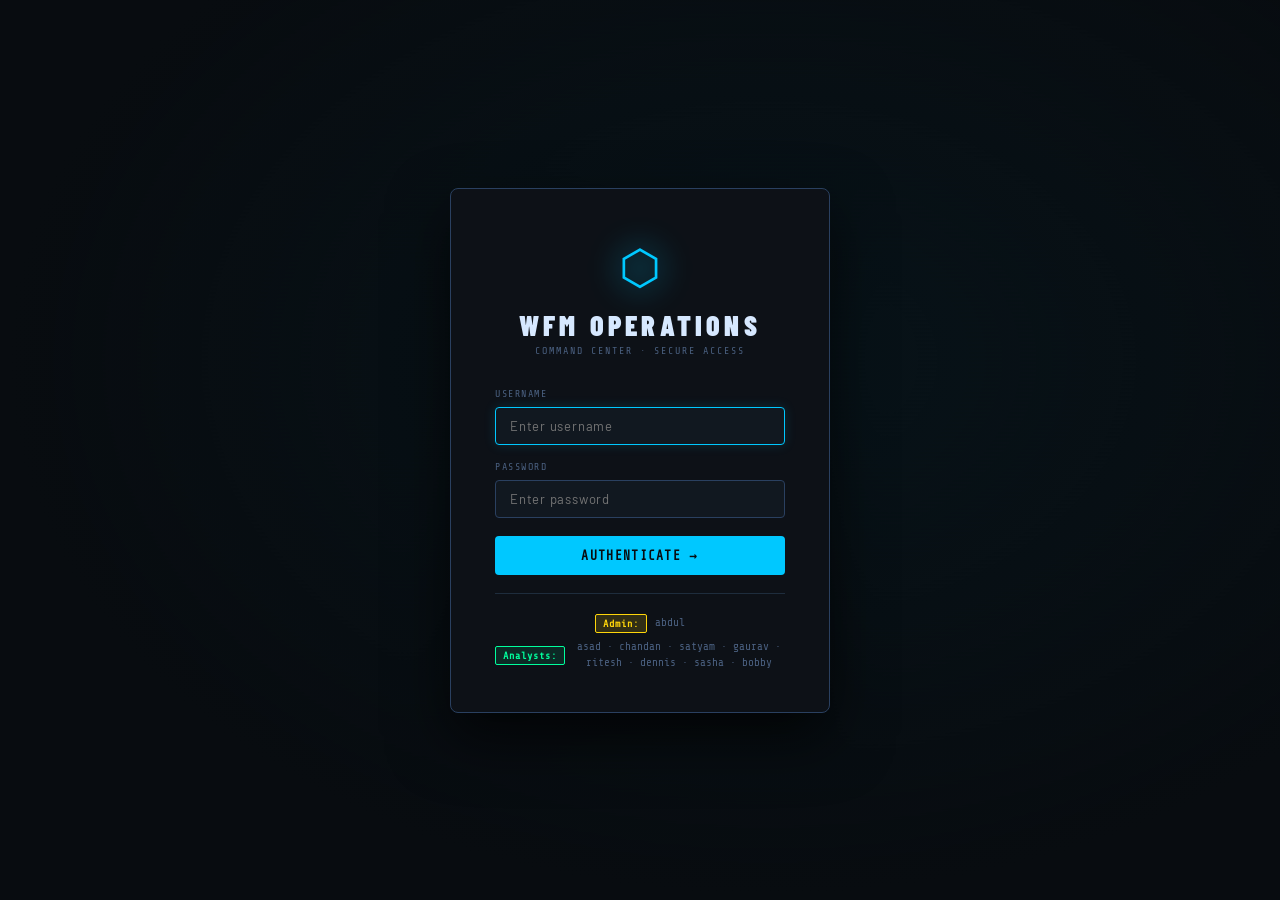
<file: index.html>
<!DOCTYPE html>
<html lang="en" itemscope itemtype="https://schema.org/SoftwareApplication">
<head>
  <meta name="google-site-verification" content="dr-YeXP3S-0kgYCi3i8Mf7AAK6ZhLY5bWjaZk9FcdHk" />
  <meta name="google-site-verification" content="xBdSh16zd_L6N-CdYJQRCap0vq03eIj-KZHkD684Od0" />
  <meta charset="UTF-8" />
  <meta name="viewport" content="width=device-width, initial-scale=1.0" />
  <meta http-equiv="X-UA-Compatible" content="IE=edge" />
  <title>WFM Operations Command Center | Real-Time Workforce Management Dashboard</title>
  <meta name="description" content="WFM Operations Command Center — real-time workforce management for call centers. Automates CII reports, staffing schedules, break allocation and analyst task assignment with an intelligent WFM engine." />
  <meta name="author" content="WFM Operations Team" />
  <meta name="theme-color" content="#080c10" />
  <link rel="preconnect" href="https://fonts.googleapis.com" />
  <link rel="preconnect" href="https://fonts.gstatic.com" crossorigin />
  <link href="https://fonts.googleapis.com/css2?family=Share+Tech+Mono&family=Barlow:wght@300;400;500;600;700;900&family=Barlow+Condensed:wght@400;600;700;900&display=swap" rel="stylesheet" />
  <link rel="stylesheet" href="styles.css" />
</head>
<body>

  <!-- ======================== LOGIN SCREEN ======================== -->
  <div id="login-screen" class="login-screen">
    <div class="login-box">
      <div class="login-logo">⬡</div>
      <div class="login-title">WFM OPERATIONS</div>
      <div class="login-subtitle">COMMAND CENTER · SECURE ACCESS</div>
      <div class="login-fields">
        <div class="login-field-group">
          <label class="login-label">USERNAME</label>
          <input type="text" id="username" class="login-input" placeholder="Enter username" autocomplete="username" />
        </div>
        <div class="login-field-group">
          <label class="login-label">PASSWORD</label>
          <input type="password" id="password" class="login-input" placeholder="Enter password"
            autocomplete="current-password" onkeydown="if(event.key==='Enter')loginFromForm()" />
        </div>
        <div id="login-error" class="login-error hidden">⚠ Invalid credentials. Try again.</div>
        <button class="login-btn" onclick="loginFromForm()">AUTHENTICATE →</button>
      </div>
      <div class="login-hint">
        <span class="login-hint-row"><span class="login-hint-role admin-role">Admin:</span> abdul</span>
        <span class="login-hint-row"><span class="login-hint-role analyst-role">Analysts:</span> asad · chandan · satyam · gaurav · ritesh · dennis · sasha · bobby</span>
      </div>
    </div>
  </div>

  <!-- ======================== MAIN APP ======================== -->
  <div id="app-shell" class="hidden">

    <!-- HEADER -->
    <header class="header" role="banner">
      <div class="header-left">
        <div class="logo-mark" aria-hidden="true">⬡</div>
        <div class="header-titles">
          <h1 class="main-title">WFM OPERATIONS</h1>
          <span class="sub-title">COMMAND CENTER · LIVE FLOOR MONITOR</span>
        </div>
      </div>
      <div class="header-center">
        <div class="live-badge" role="status"><span class="live-dot"></span>LIVE</div>
        <div class="clock-block">
          <div id="live-clock" class="live-clock">--:--:--</div>
          <div id="live-date" class="live-date">---</div>
        </div>
      </div>
      <div class="header-right">
        <div class="shift-indicator">
          <span class="shift-label">SHIFT ZONE</span>
          <span id="shift-zone-value" class="shift-zone-value">--</span>
        </div>
        <div class="user-badge" id="user-badge">
          <span class="user-badge-name" id="user-badge-name">--</span>
          <span class="user-badge-role" id="user-badge-role">--</span>
        </div>
        <button class="btn-mgr admin-only" onclick="openAnalystManager()">⚙ ANALYSTS</button>
        <button class="btn-refresh" onclick="refreshAll()">↺ REFRESH</button>
        <button class="btn-logout" onclick="doLogout()">⏻ LOGOUT</button>
      </div>
    </header>

    <!-- WEEKEND BANNER -->
    <div id="weekend-banner" class="weekend-banner hidden" role="alert">
      <span>⚡ WEEKEND MODE ACTIVE</span>
      <span id="weekend-mode-text"></span>
    </div>

    <!-- NAV TABS -->
    <nav class="nav-tabs" role="navigation" aria-label="Dashboard sections">
      <button class="tab-btn active" onclick="showTab('dashboard')">📊 Dashboard</button>
      <button class="tab-btn" onclick="showTab('schedule')">📋 Schedule</button>
      <button class="tab-btn admin-only" onclick="showTab('pto')">🏖 PTO Control</button>
      <button class="tab-btn admin-only" onclick="showTab('breaks')">☕ Breaks</button>
      <button class="tab-btn" onclick="showTab('errors')">⚠ Error Log</button>
      <button class="tab-btn admin-only" onclick="showTab('archive')">🗄 Archive</button>
      <button class="tab-btn" onclick="showTab('about')">ℹ About</button>
    </nav>

    <!-- ======================== DASHBOARD TAB ======================== -->
    <div id="tab-dashboard" class="tab-content active" role="main">
      <div class="kpi-row" role="region" aria-label="Key performance indicators">
        <div class="kpi-card" id="kpi-cii">
          <div class="kpi-icon">📡</div>
          <div class="kpi-data">
            <div class="kpi-value" id="kpi-cii-val">--%</div>
            <div class="kpi-label">CII Compliance</div>
            <div class="kpi-sub" id="kpi-cii-sub">0/0 intervals</div>
          </div>
          <div class="kpi-bar"><div class="kpi-fill" id="kpi-cii-fill" style="width:0%"></div></div>
        </div>
        <div class="kpi-card" id="kpi-status">
          <div class="kpi-icon">📋</div>
          <div class="kpi-data">
            <div class="kpi-value" id="kpi-status-val">--%</div>
            <div class="kpi-label">Status Compliance</div>
            <div class="kpi-sub" id="kpi-status-sub">0/0 reports</div>
          </div>
          <div class="kpi-bar"><div class="kpi-fill" id="kpi-status-fill" style="width:0%"></div></div>
        </div>
        <div class="kpi-card" id="kpi-staffing">
          <div class="kpi-icon">👥</div>
          <div class="kpi-data">
            <div class="kpi-value" id="kpi-staffing-val">0/3</div>
            <div class="kpi-label">Staffing Reports</div>
            <div class="kpi-sub">8:30AM · 2:00PM · 5:00PM</div>
          </div>
          <div class="kpi-bar"><div class="kpi-fill" id="kpi-staffing-fill" style="width:0%"></div></div>
        </div>
        <div class="kpi-card" id="kpi-ops">
          <div class="kpi-icon">🎯</div>
          <div class="kpi-data">
            <div class="kpi-value" id="kpi-ops-val">PENDING</div>
            <div class="kpi-label">Daily Ops Update</div>
            <div class="kpi-sub">9:30 AM · Once Daily</div>
          </div>
          <div class="kpi-bar"><div class="kpi-fill" id="kpi-ops-fill" style="width:0%"></div></div>
        </div>
        <div class="kpi-card" id="kpi-eod">
          <div class="kpi-icon">🌙</div>
          <div class="kpi-data">
            <div class="kpi-value" id="kpi-eod-val">PENDING</div>
            <div class="kpi-label">EOD Report</div>
            <div class="kpi-sub">11:30 PM · Last Agent</div>
          </div>
          <div class="kpi-bar"><div class="kpi-fill" id="kpi-eod-fill" style="width:0%"></div></div>
        </div>
        <div class="kpi-card kpi-errors" id="kpi-err">
          <div class="kpi-icon">⚠</div>
          <div class="kpi-data">
            <div class="kpi-value" id="kpi-err-val">0</div>
            <div class="kpi-label">Total Errors</div>
            <div class="kpi-sub" id="kpi-err-sub">No issues</div>
          </div>
          <div class="kpi-bar"><div class="kpi-fill error-fill" id="kpi-err-fill" style="width:0%"></div></div>
        </div>
      </div>

      <!-- AI INSIGHTS PANEL -->
      <section class="panel ai-insights-panel" aria-label="AI Insights">
        <div class="panel-header">
          <span class="panel-title">🧠 AI INSIGHTS</span>
          <span class="panel-badge ai-badge" id="ai-rec-count">SCANNING…</span>
        </div>
        <div class="ai-insights-body" id="ai-insights-body">
          <div class="ai-scanning">⬡ Analyzing operations…</div>
        </div>
      </section>

      <!-- ANALYTICS ROW -->
      <div class="analytics-row">
        <div class="analytic-card">
          <div class="analytic-label">EFFICIENCY SCORE</div>
          <div class="analytic-value" id="analytic-efficiency">--%</div>
          <div class="analytic-sub" id="analytic-efficiency-sub">calculating…</div>
        </div>
        <div class="analytic-card analytic-risk">
          <div class="analytic-label">SLA AT RISK</div>
          <div class="analytic-value" id="analytic-sla">0</div>
          <div class="analytic-sub" id="analytic-sla-sub">tasks near deadline</div>
        </div>
        <div class="analytic-card">
          <div class="analytic-label">REASSIGNMENTS</div>
          <div class="analytic-value" id="analytic-reassign">0</div>
          <div class="analytic-sub">auto-rebalanced today</div>
        </div>
        <div class="analytic-card">
          <div class="analytic-label">BACKUP USAGE</div>
          <div class="analytic-value" id="analytic-backup">0</div>
          <div class="analytic-sub">tasks covered by backup</div>
        </div>
      </div>

      <div class="main-grid">
        <section class="panel agent-panel" aria-label="Agent status">
          <div class="panel-header">
            <span class="panel-title">AGENT STATUS</span>
            <span class="panel-badge" id="active-count-badge">0 ACTIVE</span>
          </div>
          <div class="agent-cards" id="agent-cards-container"></div>
        </section>
        <section class="panel timeline-panel" aria-label="Task timeline">
          <div class="panel-header">
            <span class="panel-title">LIVE TASK TIMELINE</span>
            <span class="panel-badge" id="upcoming-badge">UPCOMING</span>
          </div>
          <div class="timeline-scroll" id="timeline-container"></div>
        </section>
        <section class="panel chart-panel" aria-label="Task distribution">
          <div class="panel-header">
            <span class="panel-title">TASKS BY ANALYST</span>
            <span class="panel-badge">TODAY</span>
          </div>
          <div class="chart-area" id="chart-area"></div>
        </section>
        <section class="panel current-tasks-panel" aria-label="Current tasks">
          <div class="panel-header">
            <span class="panel-title">CURRENT INTERVAL TASKS</span>
            <span id="current-interval-badge" class="panel-badge">--:--</span>
          </div>
          <div id="current-tasks-list" class="current-tasks-list"></div>
        </section>
      </div>
    </div>

    <!-- ======================== SCHEDULE TAB ======================== -->
    <div id="tab-schedule" class="tab-content">
      <div class="schedule-controls">
        <label class="ctrl-label">VIEW DATE:</label>
        <input type="date" id="schedule-date" class="ctrl-input" onchange="renderSchedule()" />
        <label class="ctrl-label">FILTER ANALYST:</label>
        <select id="schedule-analyst-filter" class="ctrl-select" onchange="renderSchedule()">
          <option value="all">All Analysts</option>
        </select>
        <label class="ctrl-label">FILTER TASK:</label>
        <select id="schedule-task-filter" class="ctrl-select" onchange="renderSchedule()">
          <option value="all">All Tasks</option>
          <option value="CII Report">CII Report</option>
          <option value="Status Report">Status Report</option>
          <option value="Staffing Report">Staffing Report</option>
          <option value="Daily Ops Update">Daily Ops Update</option>
          <option value="EOD Report">EOD Report</option>
          <option value="Email Handling">Email Handling</option>
          <option value="Audit Queue">Audit Queue</option>
          <option value="Briefing File Update">Briefing File Update</option>
        </select>
        <button class="btn-secondary admin-only" onclick="openAddTaskModal()" style="margin-left:auto">➕ ADD TASK</button>
      </div>
      <div class="schedule-table-wrap">
        <table class="schedule-table" id="schedule-table">
          <thead>
            <tr>
              <th>TIME</th><th>TASK</th><th>PLANNED OWNER</th><th>ACTUAL OWNER</th>
              <th>STATUS</th><th>ERROR</th><th>ERROR TYPE</th><th>NOTES</th><th>ACTIONS</th>
            </tr>
          </thead>
          <tbody id="schedule-tbody"></tbody>
        </table>
      </div>
    </div>

    <!-- ======================== PTO CONTROL TAB ======================== -->
    <div id="tab-pto" class="tab-content">
      <div class="pto-grid" id="pto-grid"></div>
      <div class="pto-impact-panel panel">
        <div class="panel-header"><span class="panel-title">PTO IMPACT ANALYSIS</span></div>
        <div id="pto-impact-content" class="pto-impact-content"></div>
      </div>
    </div>

    <!-- ======================== BREAKS TAB ======================== -->
    <div id="tab-breaks" class="tab-content">
      <div class="breaks-header-row">
        <div class="panel break-rules-panel">
          <div class="panel-header"><span class="panel-title">BREAK RULES</span></div>
          <ul class="break-rules-list">
            <li>✅ Lunch break: <strong>60 minutes</strong> — shift midpoint</li>
            <li>✅ Short break: <strong>30 minutes</strong> — ~2h before lunch</li>
            <li>✅ No overlap allowed across team</li>
            <li>✅ Backup auto-assigned during breaks</li>
            <li>✅ Coverage ≥ 1 analyst guaranteed</li>
            <li>✅ Admin can override break times per analyst</li>
          </ul>
        </div>
        <div class="panel break-coverage-panel">
          <div class="panel-header"><span class="panel-title">CURRENT COVERAGE</span></div>
          <div id="coverage-status" class="coverage-status"></div>
        </div>
      </div>
      <div class="panel">
        <div class="panel-header">
          <span class="panel-title">BREAK SCHEDULE</span>
          <button class="btn-small admin-only" onclick="resetAllBreaks()" style="margin-left:auto;margin-right:12px">↺ RESET ALL</button>
        </div>
        <div id="break-schedule-grid" class="break-schedule-grid"></div>
      </div>
    </div>

    <!-- ======================== ERROR LOG TAB ======================== -->
    <div id="tab-errors" class="tab-content">
      <div class="error-controls">
        <button class="btn-primary admin-only" onclick="openAddErrorModal()">⚡ LOG ERROR</button>
        <button class="btn-secondary admin-only" onclick="openAddEmailErrorModal()" style="margin-left:4px">+ EMAIL ERROR</button>
        <div class="error-summary" id="error-summary"></div>
      </div>

      <!-- Error Command Center (admin only) -->
      <div class="panel admin-only" style="margin-bottom:16px">
        <div class="panel-header">
          <span class="panel-title">⚡ ERROR COMMAND CENTER</span>
          <span class="panel-badge" id="error-master-badge" style="background:rgba(255,59,59,0.15);color:var(--danger);border:1px solid var(--danger)">0 OPEN</span>
        </div>
        <div id="error-command-body" class="error-command-body"></div>
      </div>

      <div class="panel">
        <div class="panel-header"><span class="panel-title">TASK ERROR LOG</span></div>
        <table class="error-table">
          <thead>
            <tr><th>TIME</th><th>ANALYST</th><th>TASK</th><th>TYPE</th><th>SEV</th><th>DESCRIPTION</th><th>STATUS</th><th>ACTIONS</th></tr>
          </thead>
          <tbody id="error-tbody"></tbody>
        </table>
      </div>

      <div class="panel" style="margin-top:16px">
        <div class="panel-header"><span class="panel-title">EMAIL ERROR LOG</span></div>
        <table class="error-table">
          <thead>
            <tr><th>TIME</th><th>ANALYST</th><th>ERROR TYPE</th><th>DESCRIPTION</th><th>ACTIONS</th></tr>
          </thead>
          <tbody id="email-error-tbody"></tbody>
        </table>
      </div>
    </div>

    <!-- ======================== ARCHIVE TAB ======================== -->
    <div id="tab-archive" class="tab-content">
      <div class="archive-controls">
        <button class="btn-primary admin-only" onclick="archiveToday()">📦 ARCHIVE TODAY</button>
        <button class="btn-secondary admin-only" onclick="undoArchive()">↩ UNDO ARCHIVE</button>
        <button class="btn-secondary" onclick="exportArchive()">⬇ EXPORT CSV</button>
        <input type="date" id="archive-filter-date" class="ctrl-input" onchange="renderArchive()" />
        <span class="panel-badge" id="archive-badge" style="margin-left:auto">0 RECORDS</span>
      </div>
      <div class="panel">
        <div class="panel-header"><span class="panel-title">ARCHIVE TABLE</span></div>
        <div class="archive-table-wrap">
          <table class="archive-table">
            <thead>
              <tr>
                <th>DATE</th><th>DAY</th><th>SHIFT BUCKET</th><th>INTERVAL</th><th>TASK</th>
                <th>PLANNED OWNER</th><th>ACTUAL OWNER</th><th>STATUS</th><th>ERROR</th><th>ERROR TYPE</th>
              </tr>
            </thead>
            <tbody id="archive-tbody"></tbody>
          </table>
        </div>
      </div>
    </div>

    <!-- ======================== ABOUT TAB ======================== -->
    <div id="tab-about" class="tab-content">
      <div style="max-width:900px;margin:0 auto">
        <div class="seo-section">
          <h2>WFM Operations Command Center</h2>
          <p><strong>WFM (Workforce Management)</strong> is the process of forecasting, scheduling, and optimizing workforce operations in real-time. This tool automates the full intraday WFM workflow for Real-Time Analyst (RTA) teams.</p>
          <p>All logic runs in the browser — no server, no database, no installation. Open <code>index.html</code> and your command center is live.</p>
        </div>
        <div class="seo-section">
          <h2>Role Permissions</h2>
          <div class="seo-feature-grid">
            <div class="seo-feature-card">
              <div class="feature-icon">🔐</div>
              <div class="feature-title">ADMIN</div>
              <div class="feature-desc">Full control: add/edit/delete tasks, manage breaks with overrides, log &amp; escalate errors, archive &amp; undo, PTO control, analyst management.</div>
            </div>
            <div class="seo-feature-card">
              <div class="feature-icon">👤</div>
              <div class="feature-title">ANALYST</div>
              <div class="feature-desc">Read access + one permission: mark assigned tasks as DONE. Admin tabs (PTO, Breaks, Archive) are hidden. All destructive actions are blocked.</div>
            </div>
            <div class="seo-feature-card">
              <div class="feature-icon">🧠</div>
              <div class="feature-title">AI ENGINE</div>
              <div class="feature-desc">Runs every 5s: auto-reassigns overloaded/inactive tasks, generates insights, calculates SLA risk and efficiency scores.</div>
            </div>
          </div>
        </div>
        <div class="seo-section">
          <h2>Frequently Asked Questions</h2>
          <div class="seo-faq-item">
            <div class="seo-faq-q" onclick="toggleFaq(this)">What is WFM? <span>▾</span></div>
            <div class="seo-faq-a">WFM is the process of forecasting, scheduling, and optimizing workforce in real-time. In call centers: intraday scheduling, break management, task routing, adherence tracking, SLA compliance.</div>
          </div>
          <div class="seo-faq-item">
            <div class="seo-faq-q" onclick="toggleFaq(this)">How does login work? <span>▾</span></div>
            <div class="seo-faq-a">Frontend credential check — no server. Sessions persist in localStorage so you stay logged in across refreshes. Admin: full control. Analyst: mark tasks done only.</div>
          </div>
          <div class="seo-faq-item">
            <div class="seo-faq-q" onclick="toggleFaq(this)">Does this require a backend? <span>▾</span></div>
            <div class="seo-faq-a">No. Fully static. All logic runs in the browser via JavaScript. Data persists via <code>localStorage</code>. Works completely offline.</div>
          </div>
        </div>
      </div>
    </div>

    <!-- ======================== MODALS ======================== -->
    <div id="modal-overlay" class="modal-overlay hidden" onclick="closeAllModals()"></div>

    <!-- Log Error Modal -->
    <div id="modal-error" class="modal hidden">
      <div class="modal-header"><span>⚡ LOG ERROR</span><button onclick="closeAllModals()">✕</button></div>
      <div class="modal-body">
        <label>Analyst</label>
        <select id="err-analyst" class="ctrl-select"></select>
        <label>Task</label>
        <select id="err-task" class="ctrl-select">
          <option>CII Report</option><option>Status Report</option><option>Staffing Report</option>
          <option>Daily Ops Update</option><option>EOD Report</option><option>Email Handling</option>
          <option>Audit Queue</option><option>Briefing File Update</option><option>Other</option>
        </select>
        <label>Error Type</label>
        <select id="err-type" class="ctrl-select">
          <option>Delay</option><option>Missed</option><option>SLA Risk</option>
          <option>AHT Spike</option><option>Wrong Data</option><option>Skilling Issue</option>
        </select>
        <label>Severity</label>
        <select id="err-severity" class="ctrl-select">
          <option value="low">Low</option><option value="medium" selected>Medium</option>
          <option value="high">High</option><option value="critical">Critical</option>
        </select>
        <label>Description</label>
        <textarea id="err-desc" class="ctrl-textarea" rows="3"></textarea>
      </div>
      <div class="modal-footer">
        <button class="btn-primary" onclick="submitError()">LOG ERROR</button>
        <button class="btn-secondary" onclick="closeAllModals()">CANCEL</button>
      </div>
    </div>

    <!-- Email Error Modal -->
    <div id="modal-email-error" class="modal hidden">
      <div class="modal-header"><span>LOG EMAIL ERROR</span><button onclick="closeAllModals()">✕</button></div>
      <div class="modal-body">
        <label>Analyst</label>
        <select id="email-err-analyst" class="ctrl-select"></select>
        <label>Error Type</label>
        <select id="email-err-type" class="ctrl-select">
          <option>Delay</option><option>Missed</option><option>SLA Risk</option>
          <option>AHT Spike</option><option>Wrong Data</option><option>Skilling Issue</option>
        </select>
        <label>Description</label>
        <textarea id="email-err-desc" class="ctrl-textarea" rows="3"></textarea>
      </div>
      <div class="modal-footer">
        <button class="btn-primary" onclick="submitEmailError()">LOG ERROR</button>
        <button class="btn-secondary" onclick="closeAllModals()">CANCEL</button>
      </div>
    </div>

    <!-- Task Status Modal — role-aware -->
    <div id="modal-task-status" class="modal hidden">
      <div class="modal-header"><span id="modal-task-title">UPDATE TASK</span><button onclick="closeAllModals()">✕</button></div>
      <div class="modal-body">
        <div id="modal-admin-fields">
          <label>Actual Owner</label>
          <select id="modal-actual-owner" class="ctrl-select"></select>
          <label>Task Type (override)</label>
          <select id="modal-task-type" class="ctrl-select">
            <option value="">— no change —</option>
            <option value="cii">CII Report</option><option value="status">Status Report</option>
            <option value="staffing">Staffing Report</option><option value="ops">Daily Ops Update</option>
            <option value="email">Email Handling</option><option value="audit">Audit Queue</option>
            <option value="briefing">Briefing File Update</option><option value="eod">EOD Report</option>
          </select>
        </div>
        <label>Status</label>
        <select id="modal-status" class="ctrl-select">
          <option value="pending">Pending</option><option value="in-progress">In Progress</option>
          <option value="done">Done</option><option value="missed">Missed</option><option value="delayed">Delayed</option>
        </select>
        <div id="modal-admin-error-fields">
          <label>Error?</label>
          <select id="modal-has-error" class="ctrl-select">
            <option value="no">No</option><option value="yes">Yes</option>
          </select>
          <div id="modal-error-type-wrap" class="hidden">
            <label>Error Type</label>
            <select id="modal-error-type" class="ctrl-select">
              <option>Delay</option><option>Missed</option><option>SLA Risk</option>
              <option>AHT Spike</option><option>Wrong Data</option><option>Skilling Issue</option>
            </select>
          </div>
          <label>Notes</label>
          <textarea id="modal-notes" class="ctrl-textarea" rows="2"></textarea>
        </div>
      </div>
      <div class="modal-footer">
        <button class="btn-danger admin-only" onclick="deleteCurrentTask()" style="margin-right:auto">🗑 DELETE</button>
        <button class="btn-primary" onclick="saveTaskStatus()">SAVE</button>
        <button class="btn-secondary" onclick="closeAllModals()">CANCEL</button>
      </div>
    </div>

    <!-- Add Task Modal (admin) -->
    <div id="modal-add-task" class="modal hidden">
      <div class="modal-header"><span>➕ ADD TASK</span><button onclick="closeAllModals()">✕</button></div>
      <div class="modal-body">
        <label>Time (HH:MM)</label>
        <input type="time" id="add-task-time" class="ctrl-input" />
        <label>Task Name</label>
        <input type="text" id="add-task-name" class="ctrl-input" placeholder="e.g. Ad-hoc CII Check" />
        <label>Task Type</label>
        <select id="add-task-type" class="ctrl-select">
          <option value="cii">CII Report</option><option value="status">Status Report</option>
          <option value="staffing">Staffing Report</option><option value="ops">Daily Ops Update</option>
          <option value="email">Email Handling</option><option value="audit">Audit Queue</option>
          <option value="briefing">Briefing File Update</option><option value="eod">EOD Report</option>
        </select>
        <label>Assign To</label>
        <select id="add-task-owner" class="ctrl-select"></select>
      </div>
      <div class="modal-footer">
        <button class="btn-primary" onclick="submitAddTask()">ADD TASK</button>
        <button class="btn-secondary" onclick="closeAllModals()">CANCEL</button>
      </div>
    </div>

    <!-- Break Override Modal (admin) -->
    <div id="modal-break-edit" class="modal hidden">
      <div class="modal-header"><span id="break-edit-title">EDIT BREAK</span><button onclick="closeAllModals()">✕</button></div>
      <div class="modal-body">
        <input type="hidden" id="break-edit-analyst-id" />
        <input type="hidden" id="break-edit-type" />
        <label>New Start Time</label>
        <input type="time" id="break-edit-start" class="ctrl-input" />
        <label>New End Time</label>
        <input type="time" id="break-edit-end" class="ctrl-input" />
      </div>
      <div class="modal-footer">
        <button class="btn-secondary" onclick="resetBreakOverride()" style="margin-right:auto">↺ RESET DEFAULT</button>
        <button class="btn-primary" onclick="saveBreakOverride()">SAVE OVERRIDE</button>
        <button class="btn-secondary" onclick="closeAllModals()">CANCEL</button>
      </div>
    </div>

    <!-- Analyst Manager Modal -->
    <div id="modal-analyst-mgr" class="modal hidden" style="width:600px;max-width:98vw">
      <div class="modal-header"><span>⚙ ANALYST MANAGER</span><button onclick="closeAnalystManager()">✕</button></div>
      <div class="modal-body" id="analyst-mgr-body" style="gap:0;max-height:440px;overflow-y:auto;padding:0"></div>
      <div class="modal-footer">
        <button class="btn-secondary" onclick="addNewAnalyst()">+ ADD ANALYST</button>
        <button class="btn-primary" onclick="closeAnalystManager()" style="margin-left:auto">APPLY &amp; RECALCULATE</button>
        <button class="btn-secondary" onclick="closeAllModals()">CANCEL</button>
      </div>
    </div>

    <!-- Escalate Error Modal -->
    <div id="modal-escalate" class="modal hidden">
      <div class="modal-header"><span>⬆ ESCALATE ERROR</span><button onclick="closeAllModals()">✕</button></div>
      <div class="modal-body">
        <input type="hidden" id="escalate-error-id" />
        <label>Escalation Note</label>
        <textarea id="escalate-note" class="ctrl-textarea" rows="3" placeholder="Describe escalation reason…"></textarea>
      </div>
      <div class="modal-footer">
        <button class="btn-primary" onclick="submitEscalation()">ESCALATE</button>
        <button class="btn-secondary" onclick="closeAllModals()">CANCEL</button>
      </div>
    </div>

  </div><!-- /app-shell -->

  <script>
    function toggleFaq(el) {
      const a = el.nextElementSibling;
      const open = a.classList.contains("open");
      document.querySelectorAll(".seo-faq-a").forEach(x => x.classList.remove("open"));
      if (!open) a.classList.add("open");
    }
  </script>
  <script src="script.js"></script>
</body>
</html>
</file>
<file: styles.css>
/* ============================================================
   WFM OPERATIONS COMMAND CENTER — STYLES
   Aesthetic: Industrial Ops Terminal / Military Grade Dashboard
   ============================================================ */

:root {
  --bg-base: #080c10;
  --bg-panel: #0d1117;
  --bg-panel2: #111820;
  --bg-hover: #1a2535;
  --border: #1e2d3d;
  --border-bright: #2a4060;
  --accent: #00c8ff;
  --accent2: #00ff9d;
  --accent3: #ff6b35;
  --accent4: #ffd60a;
  --danger: #ff3b3b;
  --warn: #ff9500;
  --success: #00e676;
  --muted: #4a6080;
  --text-primary: #d6e8ff;
  --text-secondary: #7090a0;
  --text-mono: #00c8ff;
  --font-ui: 'Barlow', sans-serif;
  --font-cond: 'Barlow Condensed', sans-serif;
  --font-mono: 'Share Tech Mono', monospace;
  --radius: 4px;
  --radius-lg: 8px;
  --shadow: 0 2px 16px rgba(0,0,0,0.5);
  --glow: 0 0 12px rgba(0,200,255,0.15);
}

*, *::before, *::after { box-sizing: border-box; margin: 0; padding: 0; }

html { scroll-behavior: smooth; }

body {
  background: var(--bg-base);
  color: var(--text-primary);
  font-family: var(--font-ui);
  font-size: 13px;
  line-height: 1.5;
  min-height: 100vh;
  overflow-x: hidden;
}

/* Scanline effect overlay */
body::before {
  content: '';
  position: fixed;
  inset: 0;
  background: repeating-linear-gradient(
    0deg,
    transparent,
    transparent 2px,
    rgba(0,0,0,0.03) 2px,
    rgba(0,0,0,0.03) 4px
  );
  pointer-events: none;
  z-index: 9999;
}

/* ============ HEADER ============ */
.header {
  display: flex;
  align-items: center;
  justify-content: space-between;
  padding: 14px 24px;
  background: linear-gradient(135deg, #0a0f16 0%, #0d1520 100%);
  border-bottom: 2px solid var(--accent);
  box-shadow: 0 0 30px rgba(0,200,255,0.08);
  position: sticky;
  top: 0;
  z-index: 100;
}

.header-left {
  display: flex;
  align-items: center;
  gap: 14px;
}

.logo-mark {
  font-size: 32px;
  color: var(--accent);
  line-height: 1;
  text-shadow: 0 0 20px var(--accent);
  animation: pulse-glow 3s ease-in-out infinite;
}

@keyframes pulse-glow {
  0%, 100% { text-shadow: 0 0 10px var(--accent); }
  50% { text-shadow: 0 0 30px var(--accent), 0 0 60px var(--accent); }
}

.main-title {
  font-family: var(--font-cond);
  font-size: 26px;
  font-weight: 900;
  letter-spacing: 0.12em;
  color: var(--text-primary);
  line-height: 1;
}

.sub-title {
  font-family: var(--font-mono);
  font-size: 10px;
  color: var(--muted);
  letter-spacing: 0.15em;
  display: block;
  margin-top: 2px;
}

.header-center {
  display: flex;
  align-items: center;
  gap: 20px;
}

.live-badge {
  display: flex;
  align-items: center;
  gap: 6px;
  padding: 4px 12px;
  border: 1px solid var(--danger);
  border-radius: 2px;
  font-family: var(--font-mono);
  font-size: 10px;
  letter-spacing: 0.2em;
  color: var(--danger);
}

.live-dot {
  width: 7px;
  height: 7px;
  background: var(--danger);
  border-radius: 50%;
  animation: blink 1s step-end infinite;
}

@keyframes blink {
  0%, 100% { opacity: 1; }
  50% { opacity: 0; }
}

.live-clock {
  font-family: var(--font-mono);
  font-size: 28px;
  color: var(--accent);
  letter-spacing: 0.05em;
  text-shadow: 0 0 20px rgba(0,200,255,0.4);
  line-height: 1;
}

.live-date {
  font-family: var(--font-mono);
  font-size: 10px;
  color: var(--muted);
  letter-spacing: 0.1em;
  margin-top: 2px;
  text-align: center;
}

.header-right {
  display: flex;
  align-items: center;
  gap: 14px;
}

.shift-indicator {
  display: flex;
  flex-direction: column;
  align-items: flex-end;
}

.shift-label {
  font-size: 9px;
  font-family: var(--font-mono);
  color: var(--muted);
  letter-spacing: 0.15em;
}

.shift-zone-value {
  font-family: var(--font-cond);
  font-size: 18px;
  font-weight: 700;
  color: var(--accent4);
  letter-spacing: 0.1em;
}

.btn-refresh {
  background: transparent;
  border: 1px solid var(--border-bright);
  color: var(--accent);
  padding: 6px 14px;
  font-family: var(--font-mono);
  font-size: 11px;
  cursor: pointer;
  border-radius: var(--radius);
  transition: all 0.2s;
  letter-spacing: 0.05em;
}

.btn-refresh:hover {
  background: var(--accent);
  color: var(--bg-base);
  box-shadow: 0 0 14px rgba(0,200,255,0.4);
}

/* ============ WEEKEND BANNER ============ */
.weekend-banner {
  background: linear-gradient(90deg, #ff6b35 0%, #ffd60a 100%);
  color: #000;
  padding: 8px 24px;
  font-family: var(--font-mono);
  font-weight: bold;
  font-size: 12px;
  letter-spacing: 0.15em;
  display: flex;
  gap: 40px;
  align-items: center;
}

/* ============ NAV TABS ============ */
.nav-tabs {
  display: flex;
  gap: 2px;
  padding: 0 24px;
  background: #09111a;
  border-bottom: 1px solid var(--border);
}

.tab-btn {
  background: transparent;
  border: none;
  border-bottom: 3px solid transparent;
  color: var(--text-secondary);
  padding: 12px 20px;
  font-family: var(--font-cond);
  font-size: 13px;
  font-weight: 600;
  letter-spacing: 0.08em;
  cursor: pointer;
  transition: all 0.2s;
}

.tab-btn:hover { color: var(--text-primary); }

.tab-btn.active {
  color: var(--accent);
  border-bottom-color: var(--accent);
}

/* ============ TAB CONTENT ============ */
.tab-content {
  display: none;
  padding: 20px 24px;
  animation: fadeIn 0.25s ease;
}

.tab-content.active { display: block; }

@keyframes fadeIn {
  from { opacity: 0; transform: translateY(8px); }
  to { opacity: 1; transform: translateY(0); }
}

/* ============ KPI ROW ============ */
.kpi-row {
  display: grid;
  grid-template-columns: repeat(6, 1fr);
  gap: 12px;
  margin-bottom: 20px;
}

.kpi-card {
  background: var(--bg-panel);
  border: 1px solid var(--border);
  border-radius: var(--radius-lg);
  padding: 16px;
  position: relative;
  overflow: hidden;
  transition: border-color 0.2s, box-shadow 0.2s;
}

.kpi-card:hover {
  border-color: var(--accent);
  box-shadow: var(--glow);
}

.kpi-card::before {
  content: '';
  position: absolute;
  top: 0; left: 0; right: 0;
  height: 2px;
  background: linear-gradient(90deg, var(--accent), transparent);
}

.kpi-card.kpi-errors::before {
  background: linear-gradient(90deg, var(--danger), transparent);
}

.kpi-icon {
  font-size: 22px;
  margin-bottom: 8px;
}

.kpi-value {
  font-family: var(--font-cond);
  font-size: 26px;
  font-weight: 900;
  color: var(--accent);
  line-height: 1;
}

.kpi-errors .kpi-value { color: var(--danger); }

.kpi-label {
  font-family: var(--font-cond);
  font-size: 11px;
  font-weight: 600;
  color: var(--text-secondary);
  letter-spacing: 0.08em;
  margin-top: 4px;
  text-transform: uppercase;
}

.kpi-sub {
  font-size: 10px;
  color: var(--muted);
  font-family: var(--font-mono);
  margin-top: 2px;
}

.kpi-bar {
  height: 3px;
  background: var(--border);
  border-radius: 2px;
  margin-top: 12px;
  overflow: hidden;
}

.kpi-fill {
  height: 100%;
  background: linear-gradient(90deg, var(--accent), var(--accent2));
  border-radius: 2px;
  transition: width 0.6s ease;
}

.error-fill {
  background: linear-gradient(90deg, var(--danger), var(--warn));
}

/* ============ MAIN GRID ============ */
.main-grid {
  display: grid;
  grid-template-columns: 300px 1fr;
  grid-template-rows: auto auto;
  gap: 16px;
}

/* ============ PANELS ============ */
.panel {
  background: var(--bg-panel);
  border: 1px solid var(--border);
  border-radius: var(--radius-lg);
  overflow: hidden;
}

.panel-header {
  display: flex;
  align-items: center;
  justify-content: space-between;
  padding: 12px 16px;
  background: var(--bg-panel2);
  border-bottom: 1px solid var(--border);
}

.panel-title {
  font-family: var(--font-cond);
  font-size: 12px;
  font-weight: 700;
  letter-spacing: 0.15em;
  color: var(--text-secondary);
}

.panel-badge {
  font-family: var(--font-mono);
  font-size: 10px;
  padding: 2px 8px;
  background: var(--border);
  color: var(--accent);
  border-radius: 2px;
  border: 1px solid var(--border-bright);
}

/* ============ AGENT PANEL ============ */
.agent-panel {
  grid-row: 1 / 3;
}

.agent-cards {
  padding: 12px;
  display: flex;
  flex-direction: column;
  gap: 10px;
}

.agent-card {
  background: var(--bg-panel2);
  border: 1px solid var(--border);
  border-radius: var(--radius);
  padding: 12px;
  transition: border-color 0.2s;
  position: relative;
  overflow: hidden;
}

.agent-card.active-agent { border-left: 3px solid var(--success); }
.agent-card.inactive-agent { border-left: 3px solid var(--muted); opacity: 0.6; }
.agent-card.pto-agent { border-left: 3px solid var(--warn); }
.agent-card.break-agent { border-left: 3px solid var(--accent4); }

.agent-name {
  font-family: var(--font-cond);
  font-size: 16px;
  font-weight: 700;
  letter-spacing: 0.06em;
}

.agent-shift {
  font-family: var(--font-mono);
  font-size: 10px;
  color: var(--muted);
  margin-top: 2px;
}

.agent-status-row {
  display: flex;
  align-items: center;
  gap: 8px;
  margin-top: 8px;
  flex-wrap: wrap;
}

.status-pill {
  font-family: var(--font-mono);
  font-size: 9px;
  padding: 2px 8px;
  border-radius: 2px;
  letter-spacing: 0.1em;
  font-weight: bold;
}

.pill-active { background: rgba(0,230,118,0.15); color: var(--success); border: 1px solid var(--success); }
.pill-inactive { background: rgba(74,96,128,0.15); color: var(--muted); border: 1px solid var(--muted); }
.pill-pto { background: rgba(255,149,0,0.15); color: var(--warn); border: 1px solid var(--warn); }
.pill-break { background: rgba(255,214,10,0.15); color: var(--accent4); border: 1px solid var(--accent4); }
.pill-lunch { background: rgba(255,107,53,0.15); color: var(--accent3); border: 1px solid var(--accent3); }
.pill-buffer { background: rgba(0,200,255,0.1); color: var(--accent); border: 1px solid var(--accent); }

.agent-task-count {
  font-family: var(--font-mono);
  font-size: 10px;
  color: var(--text-secondary);
}

.agent-progress-bar {
  height: 2px;
  background: var(--border);
  border-radius: 1px;
  margin-top: 8px;
}

.agent-progress-fill {
  height: 100%;
  background: var(--accent2);
  border-radius: 1px;
  transition: width 0.5s;
}

/* ============ TIMELINE ============ */
.timeline-panel { grid-column: 2; }

.timeline-scroll {
  padding: 12px;
  max-height: 340px;
  overflow-y: auto;
  display: flex;
  flex-direction: column;
  gap: 6px;
}

.timeline-scroll::-webkit-scrollbar { width: 4px; }
.timeline-scroll::-webkit-scrollbar-track { background: var(--border); }
.timeline-scroll::-webkit-scrollbar-thumb { background: var(--accent); border-radius: 2px; }

.timeline-item {
  display: grid;
  grid-template-columns: 70px 140px 1fr 80px;
  gap: 10px;
  align-items: center;
  padding: 8px 10px;
  background: var(--bg-panel2);
  border: 1px solid var(--border);
  border-radius: var(--radius);
  font-size: 12px;
  transition: background 0.2s;
}

.timeline-item:hover { background: var(--bg-hover); }

.timeline-item.is-current {
  border-color: var(--accent);
  background: rgba(0,200,255,0.06);
  box-shadow: 0 0 10px rgba(0,200,255,0.1);
}

.timeline-item.is-past { opacity: 0.55; }
.timeline-item.is-missed { border-color: var(--danger); background: rgba(255,59,59,0.06); }

.tl-time {
  font-family: var(--font-mono);
  font-size: 11px;
  color: var(--accent);
}

.tl-task {
  font-family: var(--font-cond);
  font-weight: 600;
  font-size: 13px;
  letter-spacing: 0.03em;
}

.tl-owner { font-size: 11px; color: var(--text-secondary); }

.tl-status {
  font-family: var(--font-mono);
  font-size: 9px;
  text-align: right;
  letter-spacing: 0.08em;
}

.status-done { color: var(--success); }
.status-pending { color: var(--accent4); }
.status-missed { color: var(--danger); }
.status-in-progress { color: var(--accent); }
.status-delayed { color: var(--warn); }

/* ============ CHART ============ */
.chart-panel { grid-column: 2; }

.chart-area {
  padding: 16px;
  display: flex;
  flex-direction: column;
  gap: 10px;
}

.chart-row {
  display: flex;
  align-items: center;
  gap: 10px;
}

.chart-label {
  font-family: var(--font-cond);
  font-weight: 600;
  font-size: 13px;
  width: 80px;
  flex-shrink: 0;
}

.chart-bar-track {
  flex: 1;
  height: 24px;
  background: var(--border);
  border-radius: var(--radius);
  overflow: hidden;
  position: relative;
}

.chart-bar-fill {
  height: 100%;
  border-radius: var(--radius);
  transition: width 0.8s ease;
  position: relative;
  display: flex;
  align-items: center;
  padding-left: 8px;
}

.chart-bar-fill span {
  font-family: var(--font-mono);
  font-size: 10px;
  color: #000;
  font-weight: bold;
  white-space: nowrap;
}

.chart-count {
  font-family: var(--font-mono);
  font-size: 12px;
  width: 30px;
  text-align: right;
  color: var(--text-secondary);
}

/* ============ CURRENT TASKS ============ */
.current-tasks-panel { grid-column: 1; }

.current-tasks-list {
  padding: 12px;
  display: flex;
  flex-direction: column;
  gap: 8px;
  max-height: 280px;
  overflow-y: auto;
}

.current-task-item {
  padding: 10px 12px;
  background: var(--bg-panel2);
  border: 1px solid var(--border);
  border-radius: var(--radius);
  border-left: 3px solid var(--accent);
}

.ct-task-name {
  font-family: var(--font-cond);
  font-weight: 700;
  font-size: 14px;
}

.ct-owner {
  font-size: 11px;
  color: var(--text-secondary);
  margin-top: 2px;
}

.ct-meta {
  display: flex;
  gap: 8px;
  margin-top: 6px;
  flex-wrap: wrap;
}

/* ============ SCHEDULE TAB ============ */
.schedule-controls {
  display: flex;
  align-items: center;
  gap: 12px;
  margin-bottom: 16px;
  flex-wrap: wrap;
}

.ctrl-label {
  font-family: var(--font-mono);
  font-size: 10px;
  color: var(--muted);
  letter-spacing: 0.1em;
}

.ctrl-input, .ctrl-select, .ctrl-textarea {
  background: var(--bg-panel2);
  border: 1px solid var(--border-bright);
  color: var(--text-primary);
  padding: 7px 10px;
  border-radius: var(--radius);
  font-family: var(--font-ui);
  font-size: 12px;
  outline: none;
  transition: border-color 0.2s;
}

.ctrl-input:focus, .ctrl-select:focus, .ctrl-textarea:focus {
  border-color: var(--accent);
}

.ctrl-select option { background: var(--bg-panel2); }

.schedule-table-wrap {
  overflow-x: auto;
  border-radius: var(--radius-lg);
  border: 1px solid var(--border);
}

.schedule-table {
  width: 100%;
  border-collapse: collapse;
  font-size: 12px;
}

.schedule-table th {
  background: var(--bg-panel2);
  font-family: var(--font-cond);
  font-weight: 700;
  font-size: 11px;
  letter-spacing: 0.1em;
  color: var(--text-secondary);
  padding: 10px 12px;
  text-align: left;
  border-bottom: 1px solid var(--border);
  white-space: nowrap;
  position: sticky;
  top: 0;
  z-index: 10;
}

.schedule-table td {
  padding: 9px 12px;
  border-bottom: 1px solid var(--border);
  vertical-align: middle;
}

.schedule-table tr:hover td { background: var(--bg-hover); }

.schedule-table tr.row-missed td { background: rgba(255,59,59,0.05); }
.schedule-table tr.row-done td { background: rgba(0,230,118,0.03); }
.schedule-table tr.row-current td { background: rgba(0,200,255,0.05); }

.task-tag {
  display: inline-block;
  padding: 2px 8px;
  border-radius: 2px;
  font-family: var(--font-mono);
  font-size: 10px;
  font-weight: bold;
  letter-spacing: 0.05em;
}

.tag-cii { background: rgba(0,200,255,0.15); color: var(--accent); }
.tag-status { background: rgba(0,255,157,0.12); color: var(--accent2); }
.tag-staffing { background: rgba(255,107,53,0.15); color: var(--accent3); }
.tag-ops { background: rgba(255,214,10,0.12); color: var(--accent4); }
.tag-eod { background: rgba(147,51,234,0.2); color: #c084fc; }
.tag-email { background: rgba(74,96,128,0.3); color: #7eb8d4; }
.tag-briefing { background: rgba(255,149,0,0.15); color: var(--warn); }

.btn-small {
  padding: 4px 10px;
  font-size: 11px;
  font-family: var(--font-mono);
  border-radius: var(--radius);
  cursor: pointer;
  border: 1px solid var(--border-bright);
  background: transparent;
  color: var(--accent);
  transition: all 0.15s;
}

.btn-small:hover { background: var(--accent); color: var(--bg-base); }

/* ============ PTO TAB ============ */
.pto-grid {
  display: grid;
  grid-template-columns: repeat(5, 1fr);
  gap: 14px;
  margin-bottom: 20px;
}

.pto-card {
  background: var(--bg-panel);
  border: 1px solid var(--border);
  border-radius: var(--radius-lg);
  padding: 20px 16px;
  text-align: center;
  transition: border-color 0.2s;
}

.pto-card.pto-on { border-color: var(--warn); background: rgba(255,149,0,0.06); }

.pto-agent-name {
  font-family: var(--font-cond);
  font-size: 20px;
  font-weight: 700;
  margin-bottom: 4px;
}

.pto-agent-shift {
  font-family: var(--font-mono);
  font-size: 10px;
  color: var(--muted);
  margin-bottom: 14px;
}

.pto-toggle {
  display: flex;
  gap: 6px;
  justify-content: center;
}

.pto-btn {
  flex: 1;
  padding: 8px;
  font-family: var(--font-mono);
  font-size: 10px;
  font-weight: bold;
  letter-spacing: 0.08em;
  border-radius: var(--radius);
  cursor: pointer;
  border: 1px solid var(--border-bright);
  background: transparent;
  color: var(--text-secondary);
  transition: all 0.2s;
}

.pto-btn.pto-present-active {
  background: rgba(0,230,118,0.2);
  color: var(--success);
  border-color: var(--success);
}

.pto-btn.pto-pto-active {
  background: rgba(255,149,0,0.2);
  color: var(--warn);
  border-color: var(--warn);
}

.pto-backup-info {
  margin-top: 12px;
  font-size: 11px;
  color: var(--muted);
  font-family: var(--font-mono);
  min-height: 30px;
}

.pto-impact-content {
  padding: 16px;
  display: flex;
  flex-direction: column;
  gap: 8px;
}

.impact-row {
  display: flex;
  align-items: center;
  gap: 12px;
  padding: 8px 12px;
  background: var(--bg-panel2);
  border-radius: var(--radius);
  border: 1px solid var(--border);
}

.impact-icon { font-size: 16px; }
.impact-text { font-size: 12px; flex: 1; }
.impact-level {
  font-family: var(--font-mono);
  font-size: 10px;
  padding: 2px 8px;
  border-radius: 2px;
}

.impact-high { background: rgba(255,59,59,0.2); color: var(--danger); }
.impact-med { background: rgba(255,149,0,0.2); color: var(--warn); }
.impact-low { background: rgba(0,230,118,0.15); color: var(--success); }

/* ============ BREAKS TAB ============ */
.breaks-header-row {
  display: grid;
  grid-template-columns: 1fr 1fr;
  gap: 16px;
  margin-bottom: 16px;
}

.break-rules-list {
  list-style: none;
  padding: 16px;
  display: flex;
  flex-direction: column;
  gap: 8px;
  font-size: 12px;
  color: var(--text-secondary);
}

.break-rules-list strong { color: var(--text-primary); }

.coverage-status {
  padding: 16px;
  display: flex;
  flex-direction: column;
  gap: 8px;
}

.coverage-row {
  display: flex;
  align-items: center;
  justify-content: space-between;
  padding: 8px 12px;
  background: var(--bg-panel2);
  border-radius: var(--radius);
  border: 1px solid var(--border);
}

.break-schedule-grid {
  display: grid;
  grid-template-columns: repeat(5, 1fr);
  gap: 12px;
  padding: 16px;
}

.break-agent-col {
  background: var(--bg-panel2);
  border: 1px solid var(--border);
  border-radius: var(--radius);
  overflow: hidden;
}

.break-agent-header {
  background: var(--border);
  padding: 8px 10px;
  font-family: var(--font-cond);
  font-weight: 700;
  font-size: 13px;
  text-align: center;
}

.break-slot {
  padding: 10px;
  border-bottom: 1px solid var(--border);
  font-size: 11px;
}

.break-slot:last-child { border-bottom: none; }

.break-type {
  font-family: var(--font-mono);
  font-size: 10px;
  font-weight: bold;
  margin-bottom: 2px;
}

.break-lunch-type { color: var(--accent3); }
.break-break-type { color: var(--accent4); }

.break-time {
  font-family: var(--font-mono);
  font-size: 11px;
  color: var(--accent);
}

.break-backup {
  font-size: 10px;
  color: var(--muted);
  margin-top: 2px;
}

/* ============ ERROR TAB ============ */
.error-controls {
  display: flex;
  align-items: center;
  gap: 16px;
  margin-bottom: 16px;
}

.error-summary {
  display: flex;
  gap: 16px;
  flex-wrap: wrap;
}

.error-stat {
  display: flex;
  align-items: center;
  gap: 6px;
  font-family: var(--font-mono);
  font-size: 11px;
}

.error-stat-count {
  font-family: var(--font-cond);
  font-size: 18px;
  font-weight: 900;
  color: var(--danger);
}

.error-table {
  width: 100%;
  border-collapse: collapse;
  font-size: 12px;
}

.error-table th {
  background: var(--bg-panel2);
  font-family: var(--font-cond);
  font-weight: 700;
  font-size: 11px;
  letter-spacing: 0.1em;
  color: var(--text-secondary);
  padding: 10px 12px;
  text-align: left;
  border-bottom: 1px solid var(--border);
}

.error-table td {
  padding: 9px 12px;
  border-bottom: 1px solid var(--border);
  vertical-align: middle;
}

.error-table tr:hover td { background: var(--bg-hover); }

.error-type-badge {
  display: inline-block;
  padding: 2px 8px;
  border-radius: 2px;
  font-family: var(--font-mono);
  font-size: 10px;
  font-weight: bold;
}

.err-delay { background: rgba(255,149,0,0.2); color: var(--warn); }
.err-missed { background: rgba(255,59,59,0.2); color: var(--danger); }
.err-sla { background: rgba(255,59,59,0.3); color: #ff6b6b; }
.err-aht { background: rgba(255,214,10,0.2); color: var(--accent4); }
.err-wrong { background: rgba(147,51,234,0.2); color: #c084fc; }
.err-skilling { background: rgba(0,200,255,0.15); color: var(--accent); }

.btn-resolve {
  background: transparent;
  border: 1px solid var(--success);
  color: var(--success);
  padding: 3px 10px;
  font-family: var(--font-mono);
  font-size: 10px;
  border-radius: var(--radius);
  cursor: pointer;
  transition: all 0.15s;
}

.btn-resolve:hover { background: var(--success); color: var(--bg-base); }

/* ============ ARCHIVE TAB ============ */
.archive-controls {
  display: flex;
  align-items: center;
  gap: 12px;
  margin-bottom: 16px;
  flex-wrap: wrap;
}

.archive-table-wrap {
  overflow-x: auto;
  max-height: 600px;
  overflow-y: auto;
}

.archive-table {
  width: 100%;
  border-collapse: collapse;
  font-size: 11px;
}

.archive-table th {
  background: var(--bg-panel2);
  font-family: var(--font-cond);
  font-weight: 700;
  font-size: 10px;
  letter-spacing: 0.1em;
  color: var(--text-secondary);
  padding: 8px 10px;
  text-align: left;
  border-bottom: 1px solid var(--border);
  position: sticky;
  top: 0;
  z-index: 5;
}

.archive-table td {
  padding: 7px 10px;
  border-bottom: 1px solid var(--border);
  font-family: var(--font-mono);
}

.archive-table tr:hover td { background: var(--bg-hover); }

/* ============ BUTTONS ============ */
.btn-primary {
  background: var(--accent);
  color: var(--bg-base);
  border: none;
  padding: 8px 18px;
  font-family: var(--font-mono);
  font-size: 12px;
  font-weight: bold;
  border-radius: var(--radius);
  cursor: pointer;
  letter-spacing: 0.05em;
  transition: all 0.2s;
}

.btn-primary:hover {
  background: #33d6ff;
  box-shadow: 0 0 18px rgba(0,200,255,0.4);
}

.btn-secondary {
  background: transparent;
  color: var(--text-secondary);
  border: 1px solid var(--border-bright);
  padding: 8px 18px;
  font-family: var(--font-mono);
  font-size: 12px;
  border-radius: var(--radius);
  cursor: pointer;
  letter-spacing: 0.05em;
  transition: all 0.2s;
}

.btn-secondary:hover {
  color: var(--text-primary);
  border-color: var(--text-secondary);
}

/* ============ MODALS ============ */
.modal-overlay {
  position: fixed;
  inset: 0;
  background: rgba(0,0,0,0.75);
  z-index: 200;
  backdrop-filter: blur(3px);
}

.modal {
  position: fixed;
  top: 50%;
  left: 50%;
  transform: translate(-50%, -50%);
  z-index: 201;
  background: var(--bg-panel);
  border: 1px solid var(--border-bright);
  border-radius: var(--radius-lg);
  width: 420px;
  max-width: 95vw;
  box-shadow: 0 20px 60px rgba(0,0,0,0.8);
  animation: slideIn 0.2s ease;
}

@keyframes slideIn {
  from { transform: translate(-50%, -55%); opacity: 0; }
  to { transform: translate(-50%, -50%); opacity: 1; }
}

.modal-header {
  display: flex;
  align-items: center;
  justify-content: space-between;
  padding: 16px 20px;
  border-bottom: 1px solid var(--border);
  font-family: var(--font-cond);
  font-weight: 700;
  font-size: 15px;
  letter-spacing: 0.1em;
}

.modal-header button {
  background: none;
  border: none;
  color: var(--muted);
  font-size: 16px;
  cursor: pointer;
  transition: color 0.2s;
}

.modal-header button:hover { color: var(--danger); }

.modal-body {
  padding: 20px;
  display: flex;
  flex-direction: column;
  gap: 12px;
}

.modal-body label {
  font-family: var(--font-mono);
  font-size: 10px;
  color: var(--muted);
  letter-spacing: 0.1em;
  margin-bottom: -6px;
}

.modal-body .ctrl-input,
.modal-body .ctrl-select,
.modal-body .ctrl-textarea {
  width: 100%;
}

.modal-footer {
  padding: 16px 20px;
  border-top: 1px solid var(--border);
  display: flex;
  gap: 10px;
  justify-content: flex-end;
}

/* ============ UTILITIES ============ */
.hidden { display: none !important; }

.text-success { color: var(--success); }
.text-danger { color: var(--danger); }
.text-warn { color: var(--warn); }
.text-accent { color: var(--accent); }
.text-muted { color: var(--muted); }

.mono { font-family: var(--font-mono); }
.cond { font-family: var(--font-cond); }

/* Risk highlight */
.risk-row {
  position: relative;
}

.risk-row::after {
  content: '⚠ LOW COVERAGE';
  position: absolute;
  right: 10px;
  top: 50%;
  transform: translateY(-50%);
  font-family: var(--font-mono);
  font-size: 9px;
  color: var(--warn);
  letter-spacing: 0.08em;
}

/* Scrollbar */
::-webkit-scrollbar { width: 5px; height: 5px; }
::-webkit-scrollbar-track { background: var(--bg-base); }
::-webkit-scrollbar-thumb { background: var(--border-bright); border-radius: 3px; }
::-webkit-scrollbar-thumb:hover { background: var(--accent); }

/* ============ RESPONSIVE ============ */
@media (max-width: 1200px) {
  .kpi-row { grid-template-columns: repeat(3, 1fr); }
  .main-grid { grid-template-columns: 1fr; }
  .agent-panel { grid-row: auto; }
  .pto-grid { grid-template-columns: repeat(3, 1fr); }
  .break-schedule-grid { grid-template-columns: 1fr 1fr; }
}

@media (max-width: 768px) {
  .header { flex-wrap: wrap; gap: 10px; }
  .kpi-row { grid-template-columns: repeat(2, 1fr); }
  .pto-grid { grid-template-columns: 1fr 1fr; }
  .break-schedule-grid { grid-template-columns: 1fr; }
  .nav-tabs { overflow-x: auto; }
  .tab-btn { white-space: nowrap; font-size: 11px; padding: 10px 14px; }
  .live-clock { font-size: 20px; }
  .breaks-header-row { grid-template-columns: 1fr; }
}

/* ============ AI INSIGHTS PANEL ============ */
.ai-insights-panel {
  margin-bottom: 16px;
  position: relative;
  overflow: visible;
}

.ai-insights-panel::before {
  content: '';
  position: absolute;
  inset: -1px;
  border-radius: var(--radius-lg);
  background: linear-gradient(135deg, rgba(0,200,255,0.08), rgba(0,230,118,0.05), transparent);
  pointer-events: none;
  z-index: 0;
}

.ai-badge {
  font-family: var(--font-mono);
  font-size: 10px;
  letter-spacing: 0.12em;
  padding: 3px 10px;
  border-radius: 2px;
}

.ai-badge-critical {
  background: rgba(255,59,59,0.15);
  color: var(--danger);
  border: 1px solid var(--danger);
  animation: pulse-danger 1.5s ease-in-out infinite;
}

.ai-badge-warning {
  background: rgba(255,149,0,0.15);
  color: var(--warn);
  border: 1px solid var(--warn);
}

.ai-badge-ok {
  background: rgba(0,230,118,0.12);
  color: var(--success);
  border: 1px solid var(--success);
}

@keyframes pulse-danger {
  0%, 100% { box-shadow: 0 0 0 0 rgba(255,59,59,0.4); }
  50% { box-shadow: 0 0 0 6px rgba(255,59,59,0); }
}

.ai-insights-body {
  padding: 10px 16px 14px;
  display: flex;
  flex-wrap: wrap;
  gap: 8px;
  position: relative;
  z-index: 1;
}

.ai-scanning {
  font-family: var(--font-mono);
  font-size: 11px;
  color: var(--muted);
  letter-spacing: 0.1em;
  animation: blink 1.2s step-end infinite;
  padding: 4px 0;
}

.ai-card {
  display: flex;
  align-items: center;
  gap: 8px;
  padding: 8px 14px;
  border-radius: var(--radius);
  font-family: var(--font-ui);
  font-size: 12px;
  line-height: 1.4;
  flex: 1 1 280px;
  min-width: 240px;
  max-width: 520px;
  transition: transform 0.15s;
}

.ai-card:hover { transform: translateY(-1px); }

.ai-card-critical {
  background: rgba(255,59,59,0.1);
  border: 1px solid rgba(255,59,59,0.4);
  color: #ffaaaa;
}

.ai-card-warning {
  background: rgba(255,149,0,0.1);
  border: 1px solid rgba(255,149,0,0.35);
  color: #ffc87a;
}

.ai-card-info {
  background: rgba(0,200,255,0.08);
  border: 1px solid rgba(0,200,255,0.25);
  color: var(--text-secondary);
}

.ai-card-ok {
  background: rgba(0,230,118,0.07);
  border: 1px solid rgba(0,230,118,0.2);
  color: var(--success);
}

.ai-card-icon {
  font-size: 15px;
  flex-shrink: 0;
}

.ai-card-text {
  flex: 1;
}

/* ============ ANALYTICS ROW ============ */
.analytics-row {
  display: grid;
  grid-template-columns: repeat(4, 1fr);
  gap: 12px;
  margin-bottom: 20px;
}

.analytic-card {
  background: var(--bg-panel2);
  border: 1px solid var(--border);
  border-radius: var(--radius-lg);
  padding: 14px 16px;
  position: relative;
  overflow: hidden;
  transition: border-color 0.2s;
}

.analytic-card:hover { border-color: var(--border-bright); }

.analytic-card::after {
  content: '';
  position: absolute;
  bottom: 0; left: 0; right: 0;
  height: 2px;
  background: linear-gradient(90deg, var(--accent), transparent);
  opacity: 0.4;
}

.analytic-card.analytic-risk::after {
  background: linear-gradient(90deg, var(--warn), transparent);
}

.analytic-label {
  font-family: var(--font-mono);
  font-size: 9px;
  color: var(--muted);
  letter-spacing: 0.15em;
  text-transform: uppercase;
  margin-bottom: 6px;
}

.analytic-value {
  font-family: var(--font-cond);
  font-size: 30px;
  font-weight: 900;
  color: var(--accent);
  line-height: 1;
  letter-spacing: -0.01em;
}

.analytic-sub {
  font-family: var(--font-mono);
  font-size: 10px;
  color: var(--muted);
  margin-top: 4px;
}

/* ============ REASSIGNED BADGE ============ */
.badge-reassigned {
  display: inline-block;
  font-family: var(--font-mono);
  font-size: 9px;
  color: var(--accent4);
  background: rgba(255,214,10,0.12);
  border: 1px solid rgba(255,214,10,0.3);
  border-radius: 2px;
  padding: 1px 5px;
  letter-spacing: 0.05em;
  vertical-align: middle;
  margin-left: 4px;
}

/* Responsive adjustments */
@media (max-width: 1200px) {
  .analytics-row { grid-template-columns: repeat(2, 1fr); }
}
@media (max-width: 768px) {
  .analytics-row { grid-template-columns: 1fr 1fr; }
  .ai-card { flex: 1 1 100%; max-width: 100%; }
}

/* ============ ANALYST MANAGER MODAL ============ */
.analyst-mgr-row {
  display: flex;
  gap: 8px;
  align-items: center;
  padding: 8px 0;
  border-bottom: 1px solid var(--border);
}
.analyst-mgr-row:last-child { border-bottom: none; }

/* ============ AUDIT TAG ============ */
.tag-audit { background: rgba(192,132,252,0.15); color: #c084fc; }

/* ============ CURRENT TASK EDIT BUTTON ============ */
.current-task-item { justify-content: space-between; display: flex; flex-direction: column; }
.current-task-item .btn-small { align-self: flex-end; margin-top: 6px; }

/* ============ SEO CONTENT SECTION ============ */
#tab-about {
  max-width: 900px;
  margin: 0 auto;
}
.seo-section {
  background: var(--bg-panel);
  border: 1px solid var(--border);
  border-radius: var(--radius-lg);
  padding: 32px 36px;
  margin-bottom: 24px;
}
.seo-section h2 {
  font-family: var(--font-cond);
  font-size: 22px;
  font-weight: 900;
  letter-spacing: 0.08em;
  color: var(--accent);
  margin-bottom: 16px;
  text-transform: uppercase;
}
.seo-section h3 {
  font-family: var(--font-cond);
  font-size: 15px;
  font-weight: 700;
  color: var(--text-primary);
  margin: 20px 0 8px;
  letter-spacing: 0.05em;
}
.seo-section p {
  color: var(--text-secondary);
  line-height: 1.8;
  font-size: 13px;
  margin-bottom: 12px;
}
.seo-section ul {
  list-style: none;
  padding: 0;
  margin: 0 0 12px;
}
.seo-section ul li {
  color: var(--text-secondary);
  font-size: 13px;
  padding: 4px 0 4px 16px;
  position: relative;
  line-height: 1.7;
}
.seo-section ul li::before {
  content: '▸';
  position: absolute;
  left: 0;
  color: var(--accent);
}
.seo-faq-item {
  border: 1px solid var(--border);
  border-radius: var(--radius);
  margin-bottom: 12px;
  overflow: hidden;
}
.seo-faq-q {
  padding: 14px 18px;
  font-family: var(--font-cond);
  font-weight: 700;
  font-size: 14px;
  letter-spacing: 0.04em;
  cursor: pointer;
  background: var(--bg-panel2);
  color: var(--text-primary);
  display: flex;
  justify-content: space-between;
  align-items: center;
  user-select: none;
}
.seo-faq-q:hover { color: var(--accent); }
.seo-faq-a {
  display: none;
  padding: 14px 18px;
  color: var(--text-secondary);
  font-size: 13px;
  line-height: 1.8;
  border-top: 1px solid var(--border);
}
.seo-faq-a.open { display: block; }
.seo-feature-grid {
  display: grid;
  grid-template-columns: repeat(3, 1fr);
  gap: 14px;
  margin-top: 16px;
}
.seo-feature-card {
  background: var(--bg-panel2);
  border: 1px solid var(--border);
  border-radius: var(--radius);
  padding: 16px;
}
.seo-feature-card .feature-icon { font-size: 24px; margin-bottom: 8px; }
.seo-feature-card .feature-title {
  font-family: var(--font-cond);
  font-weight: 700;
  font-size: 13px;
  color: var(--text-primary);
  letter-spacing: 0.05em;
  margin-bottom: 6px;
}
.seo-feature-card .feature-desc { font-size: 12px; color: var(--text-secondary); line-height: 1.6; }

/* Analyst manager button */
.btn-mgr {
  background: transparent;
  border: 1px solid var(--accent2);
  color: var(--accent2);
  padding: 6px 14px;
  font-family: var(--font-mono);
  font-size: 11px;
  cursor: pointer;
  border-radius: var(--radius);
  transition: all 0.2s;
}
.btn-mgr:hover { background: var(--accent2); color: var(--bg-base); }

@media (max-width: 1200px) {
  .seo-feature-grid { grid-template-columns: 1fr 1fr; }
  .pto-grid { grid-template-columns: repeat(3, 1fr); }
}
@media (max-width: 768px) {
  .seo-feature-grid { grid-template-columns: 1fr; }
  .seo-section { padding: 20px; }
}

/* ============================================================
   NEW ADDITIONS — v3: Login, RBAC, Error CC, Break Overrides
   ============================================================ */

/* ============ LOGIN SCREEN ============ */
.login-screen {
  position: fixed;
  inset: 0;
  background: var(--bg-base);
  display: flex;
  align-items: center;
  justify-content: center;
  z-index: 9999;
  background-image:
    radial-gradient(ellipse at 20% 50%, rgba(0,200,255,0.04) 0%, transparent 60%),
    radial-gradient(ellipse at 80% 20%, rgba(0,255,157,0.03) 0%, transparent 50%);
}

.login-box {
  background: var(--bg-panel);
  border: 1px solid var(--border-bright);
  border-radius: 12px;
  padding: 48px 52px;
  width: 420px;
  max-width: 95vw;
  text-align: center;
  box-shadow: 0 40px 80px rgba(0,0,0,0.6), 0 0 60px rgba(0,200,255,0.05);
  animation: slideIn 0.35s ease;
}

.login-logo {
  font-size: 52px;
  color: var(--accent);
  text-shadow: 0 0 30px var(--accent);
  animation: pulse-glow 3s ease-in-out infinite;
  margin-bottom: 12px;
}

.login-title {
  font-family: var(--font-cond);
  font-size: 28px;
  font-weight: 900;
  letter-spacing: 0.18em;
  color: var(--text-primary);
  line-height: 1;
}

.login-subtitle {
  font-family: var(--font-mono);
  font-size: 10px;
  color: var(--muted);
  letter-spacing: 0.18em;
  margin-top: 4px;
  margin-bottom: 36px;
}

.login-fields {
  display: flex;
  flex-direction: column;
  gap: 14px;
  text-align: left;
}

.login-field-group {
  display: flex;
  flex-direction: column;
  gap: 6px;
}

.login-label {
  font-family: var(--font-mono);
  font-size: 10px;
  color: var(--muted);
  letter-spacing: 0.15em;
}

.login-input {
  background: var(--bg-base);
  border: 1px solid var(--border-bright);
  color: var(--text-primary);
  padding: 11px 14px;
  border-radius: var(--radius);
  font-family: var(--font-mono);
  font-size: 14px;
  outline: none;
  transition: border-color 0.2s, box-shadow 0.2s;
  letter-spacing: 0.06em;
}

.login-input:focus {
  border-color: var(--accent);
  box-shadow: 0 0 0 2px rgba(0,200,255,0.12);
}

.login-error {
  font-family: var(--font-mono);
  font-size: 11px;
  color: var(--danger);
  background: rgba(255,59,59,0.1);
  border: 1px solid rgba(255,59,59,0.3);
  border-radius: var(--radius);
  padding: 8px 12px;
  text-align: center;
  letter-spacing: 0.06em;
}

.login-btn {
  background: var(--accent);
  color: var(--bg-base);
  border: none;
  padding: 12px 20px;
  font-family: var(--font-cond);
  font-size: 16px;
  font-weight: 700;
  letter-spacing: 0.14em;
  border-radius: var(--radius);
  cursor: pointer;
  transition: all 0.2s;
  width: 100%;
  margin-top: 6px;
}

.login-btn:hover {
  background: #33d6ff;
  box-shadow: 0 0 24px rgba(0,200,255,0.4);
  transform: translateY(-1px);
}

.login-hint {
  margin-top: 28px;
  display: flex;
  flex-direction: column;
  gap: 6px;
  align-items: center;
  border-top: 1px solid var(--border);
  padding-top: 20px;
}

.login-hint-row {
  font-family: var(--font-mono);
  font-size: 11px;
  color: var(--muted);
  display: flex;
  align-items: center;
  gap: 8px;
}

.login-hint-role {
  display: inline-block;
  padding: 2px 8px;
  border-radius: 2px;
  font-size: 9px;
  font-weight: bold;
  letter-spacing: 0.1em;
}

.admin-role {
  background: rgba(0,200,255,0.15);
  color: var(--accent);
  border: 1px solid var(--accent);
}

.analyst-role {
  background: rgba(0,255,157,0.12);
  color: var(--accent2);
  border: 1px solid var(--accent2);
}

/* ============ USER BADGE & LOGOUT ============ */
.user-badge {
  display: flex;
  flex-direction: column;
  align-items: flex-end;
  gap: 1px;
}

.user-badge-name {
  font-family: var(--font-cond);
  font-size: 15px;
  font-weight: 700;
  color: var(--text-primary);
  letter-spacing: 0.06em;
}

.user-badge-role {
  font-family: var(--font-mono);
  font-size: 9px;
  padding: 2px 7px;
  border-radius: 2px;
  letter-spacing: 0.12em;
}

.role-admin {
  background: rgba(0,200,255,0.15);
  color: var(--accent);
  border: 1px solid var(--accent);
}

.role-analyst {
  background: rgba(0,255,157,0.12);
  color: var(--accent2);
  border: 1px solid var(--accent2);
}

.btn-logout {
  background: transparent;
  border: 1px solid rgba(255,59,59,0.4);
  color: var(--danger);
  padding: 6px 12px;
  font-family: var(--font-mono);
  font-size: 11px;
  cursor: pointer;
  border-radius: var(--radius);
  transition: all 0.2s;
  letter-spacing: 0.05em;
}

.btn-logout:hover {
  background: var(--danger);
  color: var(--bg-base);
  box-shadow: 0 0 12px rgba(255,59,59,0.4);
}

/* ============ BTN DANGER ============ */
.btn-danger {
  background: rgba(255,59,59,0.12);
  color: var(--danger);
  border: 1px solid rgba(255,59,59,0.4);
  padding: 8px 16px;
  font-family: var(--font-mono);
  font-size: 12px;
  border-radius: var(--radius);
  cursor: pointer;
  transition: all 0.2s;
}

.btn-danger:hover {
  background: var(--danger);
  color: var(--bg-base);
}

/* ============ ERROR SEVERITY BADGES ============ */
.sev-low      { background: rgba(0,230,118,0.12);  color: var(--success); border: 1px solid var(--success); }
.sev-medium   { background: rgba(255,214,10,0.15);  color: var(--accent4); border: 1px solid var(--accent4); }
.sev-high     { background: rgba(255,149,0,0.18);   color: var(--warn);    border: 1px solid var(--warn);    }
.sev-critical { background: rgba(255,59,59,0.18);   color: var(--danger);  border: 1px solid var(--danger);  }

/* ============ ERROR COMMAND CENTER ============ */
.error-command-body {
  max-height: 360px;
  overflow-y: auto;
}

.ecc-row {
  display: grid;
  grid-template-columns: 1fr 1fr auto;
  gap: 12px;
  align-items: center;
  padding: 10px 16px;
  border-bottom: 1px solid var(--border);
  transition: background 0.15s;
}

.ecc-row:last-child { border-bottom: none; }
.ecc-row:hover { background: var(--bg-hover); }

.ecc-left {
  display: flex;
  align-items: center;
  gap: 8px;
  flex-wrap: wrap;
}

.ecc-sev {
  display: inline-block;
  padding: 2px 8px;
  border-radius: 2px;
  font-family: var(--font-mono);
  font-size: 9px;
  font-weight: bold;
  letter-spacing: 0.1em;
}

.ecc-analyst {
  font-family: var(--font-cond);
  font-size: 13px;
  font-weight: 700;
}

.ecc-task {
  font-size: 12px;
  color: var(--text-secondary);
}

.ecc-time {
  font-family: var(--font-mono);
  font-size: 10px;
  color: var(--muted);
}

.ecc-desc {
  font-size: 12px;
  color: var(--text-secondary);
}

.ecc-actions {
  display: flex;
  gap: 6px;
  align-items: center;
  flex-shrink: 0;
}

/* ============ AI INSIGHTS PANEL ============ */
.ai-insights-panel {
  margin-bottom: 16px;
  position: relative;
  overflow: visible;
}

.ai-badge {
  font-family: var(--font-mono);
  font-size: 10px;
  letter-spacing: 0.12em;
  padding: 3px 10px;
  border-radius: 2px;
}

.ai-badge-critical {
  background: rgba(255,59,59,0.15);
  color: var(--danger);
  border: 1px solid var(--danger);
  animation: pulse-danger 1.5s ease-in-out infinite;
}

.ai-badge-warning {
  background: rgba(255,149,0,0.15);
  color: var(--warn);
  border: 1px solid var(--warn);
}

.ai-badge-ok {
  background: rgba(0,230,118,0.12);
  color: var(--success);
  border: 1px solid var(--success);
}

@keyframes pulse-danger {
  0%, 100% { box-shadow: 0 0 0 0 rgba(255,59,59,0.4); }
  50%       { box-shadow: 0 0 0 6px rgba(255,59,59,0); }
}

.ai-insights-body {
  padding: 10px 16px 14px;
  display: flex;
  flex-wrap: wrap;
  gap: 8px;
}

.ai-scanning {
  font-family: var(--font-mono);
  font-size: 11px;
  color: var(--muted);
  letter-spacing: 0.1em;
  animation: blink 1.2s step-end infinite;
  padding: 4px 0;
}

.ai-card {
  display: flex;
  align-items: center;
  gap: 8px;
  padding: 8px 14px;
  border-radius: var(--radius);
  font-size: 12px;
  line-height: 1.4;
  flex: 1 1 280px;
  min-width: 240px;
  max-width: 520px;
  transition: transform 0.15s;
}

.ai-card:hover { transform: translateY(-1px); }

.ai-card-critical {
  background: rgba(255,59,59,0.10);
  border: 1px solid rgba(255,59,59,0.4);
  color: #ffaaaa;
}

.ai-card-warning {
  background: rgba(255,149,0,0.10);
  border: 1px solid rgba(255,149,0,0.35);
  color: #ffc87a;
}

.ai-card-info {
  background: rgba(0,200,255,0.08);
  border: 1px solid rgba(0,200,255,0.25);
  color: var(--text-secondary);
}

.ai-card-ok {
  background: rgba(0,230,118,0.07);
  border: 1px solid rgba(0,230,118,0.20);
  color: var(--success);
}

.ai-card-icon { font-size: 15px; flex-shrink: 0; }
.ai-card-text { flex: 1; }

/* ============ ANALYTICS ROW ============ */
.analytics-row {
  display: grid;
  grid-template-columns: repeat(4, 1fr);
  gap: 12px;
  margin-bottom: 20px;
}

.analytic-card {
  background: var(--bg-panel2);
  border: 1px solid var(--border);
  border-radius: var(--radius-lg);
  padding: 14px 16px;
  position: relative;
  overflow: hidden;
  transition: border-color 0.2s;
}

.analytic-card:hover { border-color: var(--border-bright); }

.analytic-card::after {
  content: '';
  position: absolute;
  bottom: 0; left: 0; right: 0;
  height: 2px;
  background: linear-gradient(90deg, var(--accent), transparent);
  opacity: 0.4;
}

.analytic-card.analytic-risk::after {
  background: linear-gradient(90deg, var(--warn), transparent);
}

.analytic-label {
  font-family: var(--font-mono);
  font-size: 9px;
  color: var(--muted);
  letter-spacing: 0.15em;
  text-transform: uppercase;
  margin-bottom: 6px;
}

.analytic-value {
  font-family: var(--font-cond);
  font-size: 30px;
  font-weight: 900;
  color: var(--accent);
  line-height: 1;
}

.analytic-sub {
  font-family: var(--font-mono);
  font-size: 10px;
  color: var(--muted);
  margin-top: 4px;
}

/* ============ REASSIGNED BADGE ============ */
.badge-reassigned {
  display: inline-block;
  font-family: var(--font-mono);
  font-size: 9px;
  color: var(--accent4);
  background: rgba(255,214,10,0.12);
  border: 1px solid rgba(255,214,10,0.3);
  border-radius: 2px;
  padding: 1px 5px;
  letter-spacing: 0.05em;
  vertical-align: middle;
  margin-left: 4px;
}

/* ============ ANALYST MANAGER ROW (updated) ============ */
.analyst-mgr-row {
  display: grid;
  grid-template-columns: 110px 80px 80px 80px 44px 1fr 36px;
  gap: 6px;
  align-items: center;
  padding: 10px 16px;
  border-bottom: 1px solid var(--border);
}

.analyst-mgr-row:last-child { border-bottom: none; }

/* ============ AUDIT TAG ============ */
.tag-audit { background: rgba(192,132,252,0.15); color: #c084fc; }

/* ============ CURRENT TASK EDIT BUTTON ============ */
.current-task-item { justify-content: space-between; display: flex; flex-direction: column; }
.current-task-item .btn-small { align-self: flex-end; margin-top: 6px; }

/* ============ SEO / ABOUT SECTION ============ */
#tab-about { max-width: 900px; margin: 0 auto; }

.seo-section {
  background: var(--bg-panel);
  border: 1px solid var(--border);
  border-radius: var(--radius-lg);
  padding: 32px 36px;
  margin-bottom: 24px;
}

.seo-section h2 {
  font-family: var(--font-cond);
  font-size: 22px;
  font-weight: 900;
  letter-spacing: 0.08em;
  color: var(--accent);
  margin-bottom: 16px;
  text-transform: uppercase;
}

.seo-section h3 {
  font-family: var(--font-cond);
  font-size: 15px;
  font-weight: 700;
  color: var(--text-primary);
  margin: 20px 0 8px;
  letter-spacing: 0.05em;
}

.seo-section p {
  color: var(--text-secondary);
  line-height: 1.8;
  font-size: 13px;
  margin-bottom: 12px;
}

.seo-feature-grid {
  display: grid;
  grid-template-columns: repeat(3, 1fr);
  gap: 14px;
  margin-top: 16px;
}

.seo-feature-card {
  background: var(--bg-panel2);
  border: 1px solid var(--border);
  border-radius: var(--radius);
  padding: 16px;
}

.seo-feature-card .feature-icon { font-size: 24px; margin-bottom: 8px; }
.seo-feature-card .feature-title {
  font-family: var(--font-cond);
  font-weight: 700;
  font-size: 13px;
  color: var(--text-primary);
  letter-spacing: 0.05em;
  margin-bottom: 6px;
}
.seo-feature-card .feature-desc { font-size: 12px; color: var(--text-secondary); line-height: 1.6; }

.seo-faq-item {
  border: 1px solid var(--border);
  border-radius: var(--radius);
  margin-bottom: 12px;
  overflow: hidden;
}

.seo-faq-q {
  padding: 14px 18px;
  font-family: var(--font-cond);
  font-weight: 700;
  font-size: 14px;
  letter-spacing: 0.04em;
  cursor: pointer;
  background: var(--bg-panel2);
  color: var(--text-primary);
  display: flex;
  justify-content: space-between;
  align-items: center;
  user-select: none;
}

.seo-faq-q:hover { color: var(--accent); }

.seo-faq-a {
  display: none;
  padding: 14px 18px;
  color: var(--text-secondary);
  font-size: 13px;
  line-height: 1.8;
  border-top: 1px solid var(--border);
}
.seo-faq-a.open { display: block; }

/* ============ RESPONSIVE ============ */
@media (max-width: 1200px) {
  .kpi-row { grid-template-columns: repeat(3, 1fr); }
  .main-grid { grid-template-columns: 1fr; }
  .agent-panel { grid-row: auto; }
  .pto-grid { grid-template-columns: repeat(3, 1fr); }
  .break-schedule-grid { grid-template-columns: 1fr 1fr; }
  .analytics-row { grid-template-columns: repeat(2, 1fr); }
  .seo-feature-grid { grid-template-columns: 1fr 1fr; }
}

@media (max-width: 768px) {
  .header { flex-wrap: wrap; gap: 10px; }
  .kpi-row { grid-template-columns: repeat(2, 1fr); }
  .pto-grid { grid-template-columns: 1fr 1fr; }
  .break-schedule-grid { grid-template-columns: 1fr; }
  .nav-tabs { overflow-x: auto; }
  .tab-btn { white-space: nowrap; font-size: 11px; padding: 10px 14px; }
  .live-clock { font-size: 20px; }
  .breaks-header-row { grid-template-columns: 1fr; }
  .analytics-row { grid-template-columns: 1fr 1fr; }
  .ai-card { flex: 1 1 100%; max-width: 100%; }
  .seo-feature-grid { grid-template-columns: 1fr; }
  .seo-section { padding: 20px; }
  .ecc-row { grid-template-columns: 1fr; gap: 8px; }
  .analyst-mgr-row { grid-template-columns: 1fr 1fr; flex-wrap: wrap; }
}

/* ============ DYNAMIC SHIFT CONFIG EXTRAS ============ */
.btn-danger {
  background: rgba(255,59,59,0.12);
  color: var(--danger);
  border: 1px solid var(--danger);
  padding: 8px 18px;
  font-family: var(--font-mono);
  font-size: 12px;
  border-radius: var(--radius);
  cursor: pointer;
  letter-spacing: 0.05em;
  transition: all 0.2s;
}
.btn-danger:hover { background: var(--danger); color: #fff; }

.btn-mgr {
  background: transparent;
  color: var(--accent4);
  border: 1px solid var(--accent4);
  padding: 6px 14px;
  font-family: var(--font-mono);
  font-size: 11px;
  border-radius: var(--radius);
  cursor: pointer;
  letter-spacing: 0.05em;
  transition: all 0.2s;
}
.btn-mgr:hover { background: var(--accent4); color: var(--bg-base); }

.btn-logout {
  background: transparent;
  color: var(--text-secondary);
  border: 1px solid var(--border-bright);
  padding: 6px 14px;
  font-family: var(--font-mono);
  font-size: 11px;
  border-radius: var(--radius);
  cursor: pointer;
  letter-spacing: 0.05em;
  transition: all 0.2s;
}
.btn-logout:hover { color: var(--danger); border-color: var(--danger); }

/* Severity badges used in error command center */
.sev-low      { background: rgba(0,230,118,0.15); color: var(--success); }
.sev-medium   { background: rgba(255,149,0,0.15); color: var(--warn); }
.sev-high     { background: rgba(255,59,59,0.2);  color: var(--danger); }
.sev-critical { background: rgba(255,59,59,0.35); color: #ff6b6b; animation: pulse-danger 1s ease-in-out infinite; }

/* User badge */
.user-badge {
  display: flex;
  flex-direction: column;
  align-items: flex-end;
}
.user-badge-name {
  font-family: var(--font-cond);
  font-size: 15px;
  font-weight: 700;
  color: var(--text-primary);
  letter-spacing: 0.05em;
  line-height: 1;
}
.user-badge-role {
  font-family: var(--font-mono);
  font-size: 9px;
  letter-spacing: 0.12em;
  margin-top: 2px;
}
.role-admin  { color: var(--accent4); }
.role-analyst { color: var(--accent2); }

/* Login hint colours */
.login-hint { margin-top: 18px; display: flex; flex-direction: column; gap: 6px; font-size: 11px; color: var(--muted); font-family: var(--font-mono); }
.login-hint-row { display: flex; gap: 8px; align-items: center; }
.login-hint-role { padding: 1px 7px; border-radius: 2px; font-size: 10px; font-weight: bold; }
.admin-role  { background: rgba(255,214,10,0.15); color: var(--accent4); border: 1px solid var(--accent4); }
.analyst-role { background: rgba(0,255,157,0.1); color: var(--accent2); border: 1px solid var(--accent2); }

/* Login screen */
.login-screen {
  min-height: 100vh;
  display: flex;
  align-items: center;
  justify-content: center;
  background: radial-gradient(ellipse at 60% 40%, rgba(0,200,255,0.04) 0%, var(--bg-base) 70%);
}
.login-box {
  background: var(--bg-panel);
  border: 1px solid var(--border-bright);
  border-radius: var(--radius-lg);
  padding: 40px 44px;
  width: 380px;
  max-width: 95vw;
  box-shadow: 0 24px 60px rgba(0,0,0,0.7);
  display: flex;
  flex-direction: column;
  align-items: center;
  gap: 0;
}
.login-logo {
  font-size: 48px;
  color: var(--accent);
  text-shadow: 0 0 30px var(--accent);
  margin-bottom: 10px;
  animation: pulse-glow 3s ease-in-out infinite;
}
.login-title {
  font-family: var(--font-cond);
  font-size: 28px;
  font-weight: 900;
  letter-spacing: 0.15em;
  color: var(--text-primary);
  line-height: 1;
}
.login-subtitle {
  font-family: var(--font-mono);
  font-size: 10px;
  color: var(--muted);
  letter-spacing: 0.2em;
  margin-top: 4px;
  margin-bottom: 28px;
}
.login-fields { width: 100%; display: flex; flex-direction: column; gap: 14px; }
.login-field-group { display: flex; flex-direction: column; gap: 6px; }
.login-label {
  font-family: var(--font-mono);
  font-size: 10px;
  color: var(--muted);
  letter-spacing: 0.15em;
}
.login-input {
  background: var(--bg-panel2);
  border: 1px solid var(--border-bright);
  color: var(--text-primary);
  padding: 10px 14px;
  border-radius: var(--radius);
  font-family: var(--font-ui);
  font-size: 13px;
  outline: none;
  transition: border-color 0.2s;
  width: 100%;
}
.login-input:focus { border-color: var(--accent); box-shadow: 0 0 12px rgba(0,200,255,0.15); }
.login-error {
  font-family: var(--font-mono);
  font-size: 11px;
  color: var(--danger);
  background: rgba(255,59,59,0.1);
  border: 1px solid var(--danger);
  border-radius: var(--radius);
  padding: 8px 12px;
}
.login-btn {
  background: var(--accent);
  color: var(--bg-base);
  border: none;
  padding: 12px;
  font-family: var(--font-mono);
  font-size: 13px;
  font-weight: bold;
  letter-spacing: 0.1em;
  border-radius: var(--radius);
  cursor: pointer;
  transition: all 0.2s;
  width: 100%;
  margin-top: 4px;
}
.login-btn:hover { background: #33d6ff; box-shadow: 0 0 20px rgba(0,200,255,0.4); }
</file>
